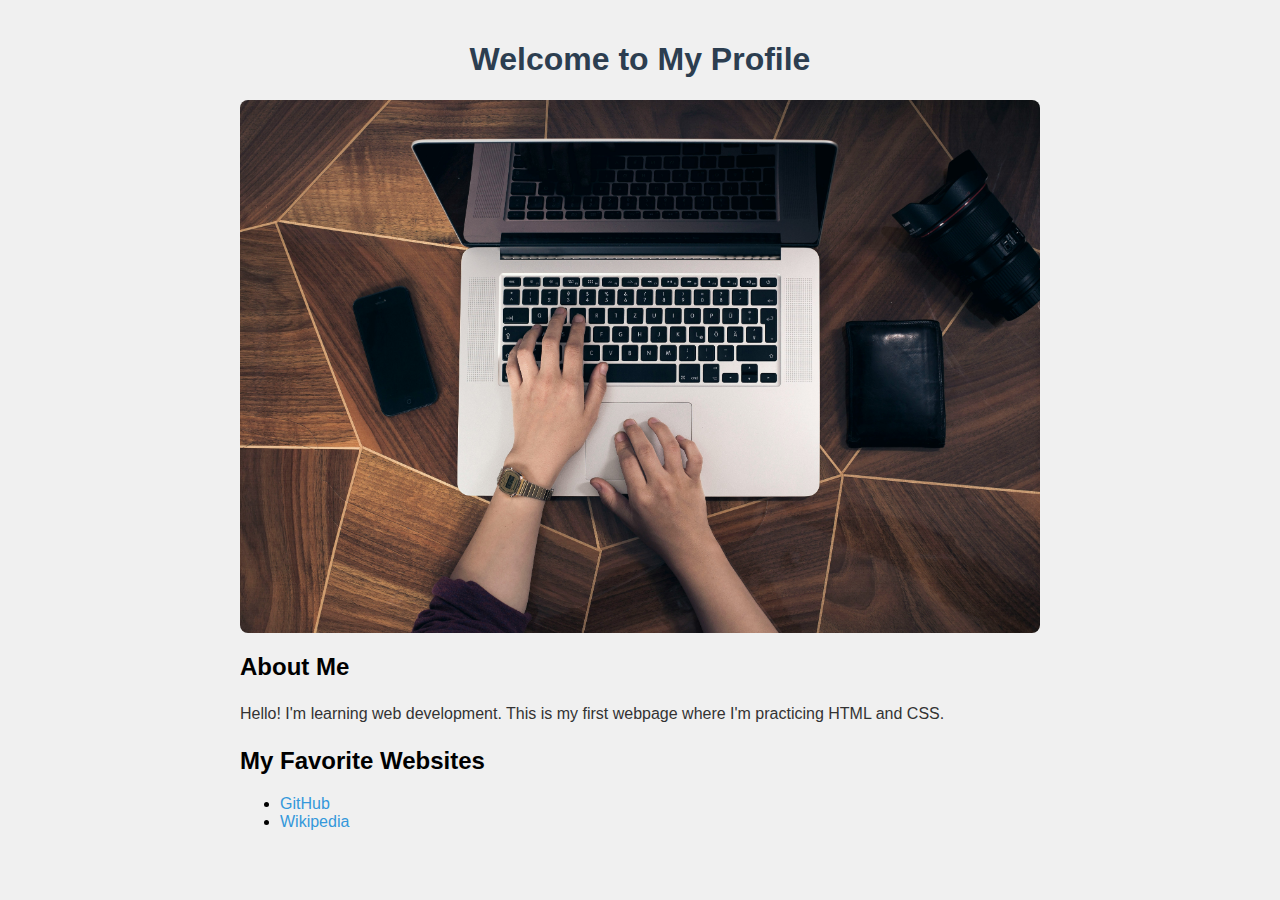
<file: index.html>
<!DOCTYPE html>
<html lang="en">
<head>
    <style>
    body {
            font-family: Arial, sans-serif;
            max-width: 800px;
            margin: 0 auto;
            padding: 20px;
            background-color: #f0f0f0;
        }

        /* Styling the headings */
        h1 {
            color: #2c3e50;
            text-align: center;
        }

        /* Making the image responsive */
        img {
            max-width: 100%;
            height: auto;
            display: block;
            margin: 20px auto;
            border-radius: 8px;
        }

        /* Styling the links */
        a {
            color: #3498db;
            text-decoration: none;
        }

        a:hover {
            text-decoration: underline;
        }

        /* Styling paragraphs */
        p {
            line-height: 1.6;
            color: #333;
        }
        </style>
    <meta charset="UTF-8">
    <meta name="viewport" content="width=device-width, initial-scale=1.0">
    <title>My Profile Page</title>
</head>
    <body>
        <h1>Welcome to My Profile</h1>
        <!-- Adding an image -->
    <img src="Tech.jpg" alt="Profile picture">
        <h2>About Me</h2>
    <p>Hello! I'm learning web development. This is my first webpage where I'm practicing HTML and CSS.</p>
    <h2>My Favorite Websites</h2>
<ul>
    <li><a href="https://github.com/KrishSuba/Webpage-Portfolio" target="_blank">GitHub</a></li>
    <li><a href="https://www.wikipedia.org" target="_blank">Wikipedia</a></li>
</ul>
</body> 


</html>
</file>
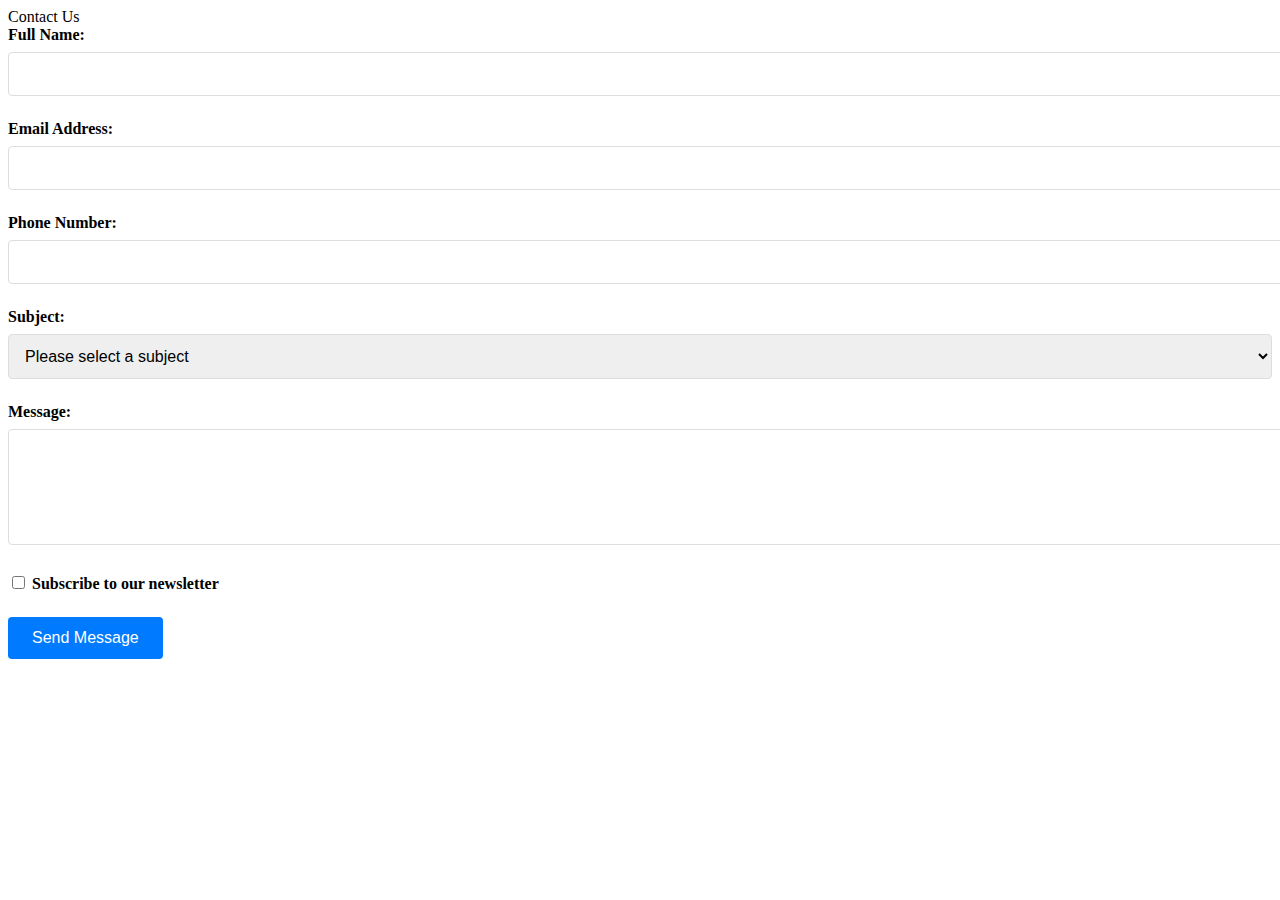
<file: Contact-form.html>
<!DOCTYPE html>
<html lang="en">
<head>
    <meta charset="UTF-8">
    <meta name="viewport" content="width=device-width, initial-scale=1.0">
    <title>Contact Us</title>
     <link rel ="stylesheet" href ="Contact-style.css"/>
</head>
<body>
    <div>
        Contact Us
    </div>
    <div>
        <form id="contact-form" action="#" method="POST">
    <div class="form-group">
        <label for="name">Full Name:</label>
        <input type="text" id="name" name="name" required minlength="2">
    </div>
    <div class="form-group">
        <label for="email">Email Address:</label>
        <input type="email" id="email" name="email" required>
    </div>
    <div class="form-group">
        <label for="phone">Phone Number:</label>
        <input type="tel" id="phone" name="phone" pattern="[0-9]{10}">
    </div>
    <div class="form-group">
        <label for="subject">Subject:</label>
        <select id="subject" name="subject" required>
            <option value="">Please select a subject</option>
            <option value="general">General Inquiry</option>
            <option value="support">Technical Support</option>
            <option value="billing">Billing Question</option>
        </select>
    </div>
    <div class="form-group">
        <label for="message">Message:</label>
        <textarea id="message" name="message" rows="5" required minlength="10"></textarea>
    </div>
    <div class="form-group">
        <label for="newsletter">
            <input type="checkbox" id="newsletter" name="newsletter">
            Subscribe to our newsletter
        </label>
    </div>
    <button type="submit">Send Message</button>
</form>
    </div>
</body>
</html>
</file>
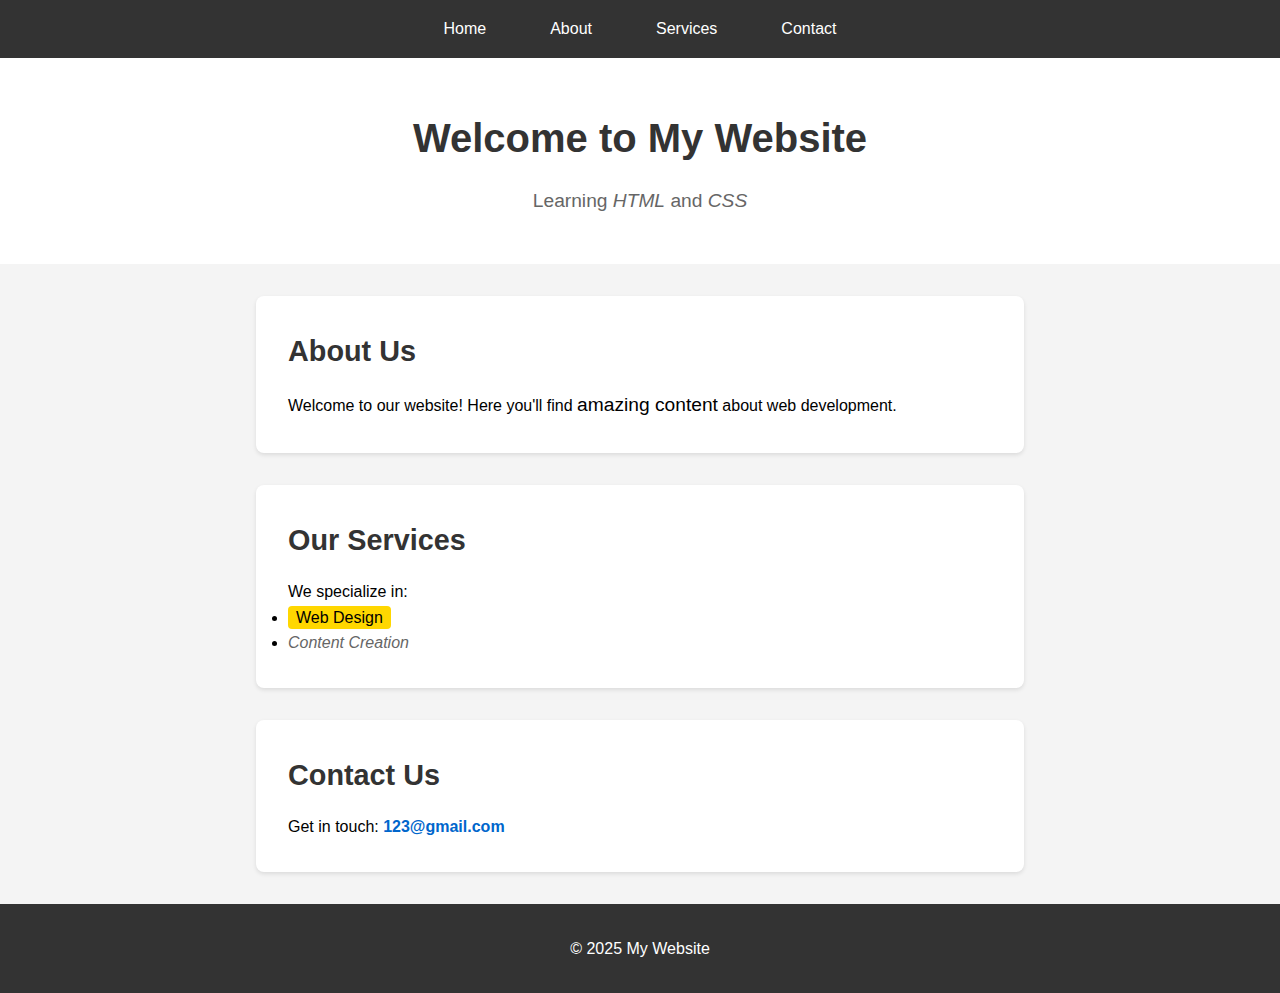
<file: My Enhanced Website.html>
<!DOCTYPE html>
<html lang="en">
<head>
    <meta charset="UTF-8">
    <meta name="viewport" content="width=device-width, initial-scale=1.0">
    <title>My Enhanced Website</title>
    <style>
      /* Basic Reset */
* {
    margin: 0;
    padding: 0;
    box-sizing: border-box;
}

body {
    font-family: Arial, sans-serif;
    line-height: 1.6;
    background-color: #f4f4f4;
}

/* Navigation Styling */
.nav-container {
    background-color: #333;
    padding: 1rem 0;
    position: sticky;
    top: 0;
}

.main-nav ul {
    list-style: none;
    display: flex;
    justify-content: center;
    gap: 2rem;
}

.main-nav a {
    color: white;
    text-decoration: none;
    padding: 0.5rem 1rem;
    transition: color 0.3s ease;
}

.main-nav a:hover {
    color: #ffd700;
}

/* Header Styling */
.header {
    text-align: center;
    padding: 3rem 1rem;
    background-color: #fff;
    margin-bottom: 2rem;
}

.header h1 {
    color: #333;
    font-size: 2.5rem;
    margin-bottom: 1rem;
}

.subtitle {
    color: #666;
    font-size: 1.2rem;
}

/* Main Content Styling */
.main-content {
    max-width: 800px;
    margin: 0 auto;
    padding: 0 1rem;
}

.about-section, .services-section, .contact-section {
    background-color: white;
    padding: 2rem;
    margin-bottom: 2rem;
    border-radius: 8px;
    box-shadow: 0 2px 4px rgba(0,0,0,0.1);
}

h2 {
    color: #333;
    margin-bottom: 1rem;
    font-size: 1.8rem;
}

/* Text Formatting */
.highlight {
    background-color: #ffd700;
    padding: 0.2rem 0.5rem;
    border-radius: 4px;
}

em {
    color: #666;
    font-style: italic;
}

.email {
    color: #0066cc;
    font-weight: bold;
}

/* Footer Styling */
.footer {
    text-align: center;
    padding: 2rem;
    background-color: #333;
    color: white;
    margin-top: 2rem;
}
    </style>
</head>
<body>
    <!-- Navigation Section -->
    <div class="nav-container">
        <nav class="main-nav">
            <ul>
                <li><a href="#home">Home</a></li>
                <li><a href="#about">About</a></li>
                <li><a href="#services">Services</a></li>
                <li><a href="#contact">Contact</a></li>
            </ul>
        </nav>
    </div>

    <!-- Header Section -->
    <div class="header">
        <h1>Welcome to My Website</h1>
        <p class="subtitle">Learning <em>HTML</em> and <em>CSS</em></p>
    </div>

    <!-- Main Content Section -->
    <div class="main-content">
        <div class="about-section" id="about">
            <h2>About Us</h2>
            <p>Welcome to our website! Here you'll find <span style="font-size: 1.2em;">amazing content</span>             about web development.</p>
        </div>

        <div class="services-section" id="services">
            <h2>Our Services</h2>
            <p>We specialize in:</p>
            <ul>
                <li><span class="highlight">Web Design</span></li>
                <li><em>Content Creation</em></li>
                
            </ul>
        </div>

        <div class="contact-section" id="contact">
            <h2>Contact Us</h2>
            <p>Get in touch: <span class="email">123@gmail.com</span></p>
        </div>
    </div>

    <!-- Footer Section -->
    <div class="footer">
        <p>&copy; 2025 My Website</p>
    </div>
</body>
</html>
</file>
<file: Contact-style.css>
.contact-container {
    max-width: 600px;
    margin: 2rem auto;
    padding: 2rem;
    background-color: #f9f9f9;
    border-radius: 8px;
    box-shadow: 0 2px 4px rgba(0, 0, 0, 0.1);
}

.form-group {
    margin-bottom: 1.5rem;
}

label {
    display: block;
    margin-bottom: 0.5rem;
    font-weight: 600;
}

input[type="text"],
input[type="email"],
input[type="tel"],
select,
textarea {
    width: 100%;
    padding: 0.75rem;
    border: 1px solid #ddd;
    border-radius: 4px;
    font-size: 1rem;
}

button[type="submit"] {
    background-color: #007bff;
    color: white;
    padding: 0.75rem 1.5rem;
    border: none;
    border-radius: 4px;
    cursor: pointer;
    font-size: 1rem;
}

button[type="submit"]:hover {
    background-color: #0056b3;
}
</file>
